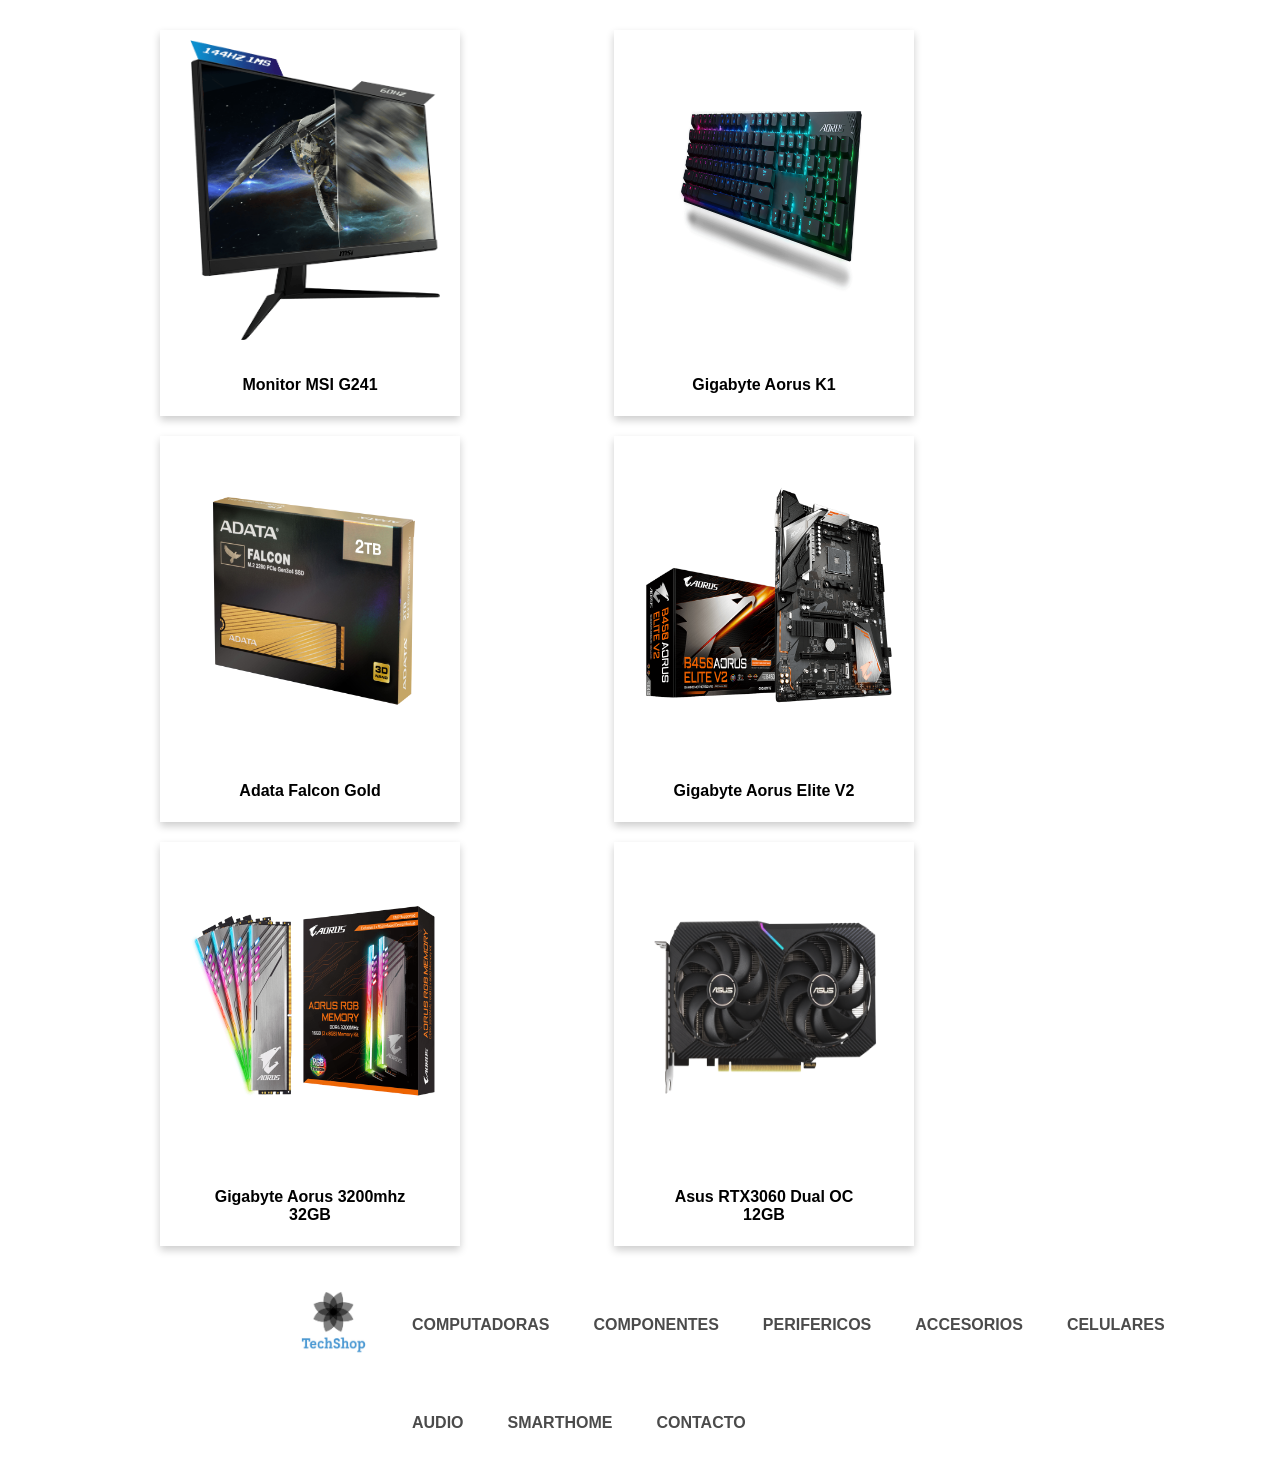
<file: index.html>
<!DOCTYPE html>
<html lang="es">
<head>
    <meta charset="UTF-8">
    <meta http-equiv="X-UA-Compatible" content="IE=edge">
    <meta name="viewport" content="width=device-width, initial-scale=1">
    <link rel="stylesheet" href="/styles.css">
    <title>Examen Eduardo Romero</title>
</head>
<body>

    <div class="contenedor-tar">
        <div class="tarjetas">
            <img src="/resourses/g241.png" alt="monitor MSI G241" style="width:100%" class="imagenes">
            <div class="container">
              <h4>Monitor MSI G241</h4>
            </div>
        </div>
    
        <div class="tarjetas">
            <img src="/resourses/KB.png" alt="Teclado Gigabyte Aorus K1" style="width:100%" class="imagenes">
            <div class="container">
              <h4>Gigabyte Aorus K1</h4>
            </div>
        </div>
    
        <div class="tarjetas">
            <img src="/resourses/M2.jpg" alt="Disco de estado solido m.2 de 2TB" style="width:100%" class="imagenes">
            <div class="container">
              <h4>Adata Falcon Gold</h4>
            </div>
        </div>
    
        <div class="tarjetas">
            <img src="/resourses/MB.png" alt="Tarjeta madre gigabyte aorus elite v2" style="width:100%" class="imagenes">
            <div class="container">
              <h4>Gigabyte Aorus Elite V2</h4>
            </div>
        </div>
    
        <div class="tarjetas">
            <img src="/resourses/RAM.png" alt="Tarjeta madre gigabyte aorus elite v2" style="width:100%" class="imagenes">
            <div class="container">
              <h4>Gigabyte Aorus 3200mhz 32GB</h4>
            </div>
        </div>
    
        <div class="tarjetas">
            <img src="/resourses/rtx3060.png" alt="Tarjeta de video rtx3060 asus dual 12gb" style="width:100%" class="imagenes">
            <div class="container">
              <h4>Asus RTX3060 Dual OC 12GB</h4>
            </div>
        </div>
    </div>

    <nav class="menu-nav">
        <ul class="navegacion">
            <li><img src="/resourses/LOGO.png" alt="Logo de la p&aacute;gina web" class="logo"></li>
            <li><a href="">COMPUTADORAS</a></li>
            <li><a href="">COMPONENTES</a></li>
            <li><a href="">PERIFERICOS</a></li>
            <li><a href="">ACCESORIOS</a></li>
            <li><a href="">CELULARES</a></li>
            <li><a href="">AUDIO</a></li>
            <li><a href="">SMARTHOME</a>
            <li><a href="contacto.html">CONTACTO</a></li>
        </ul>
    </nav>
    
</body>
</html>
</file>
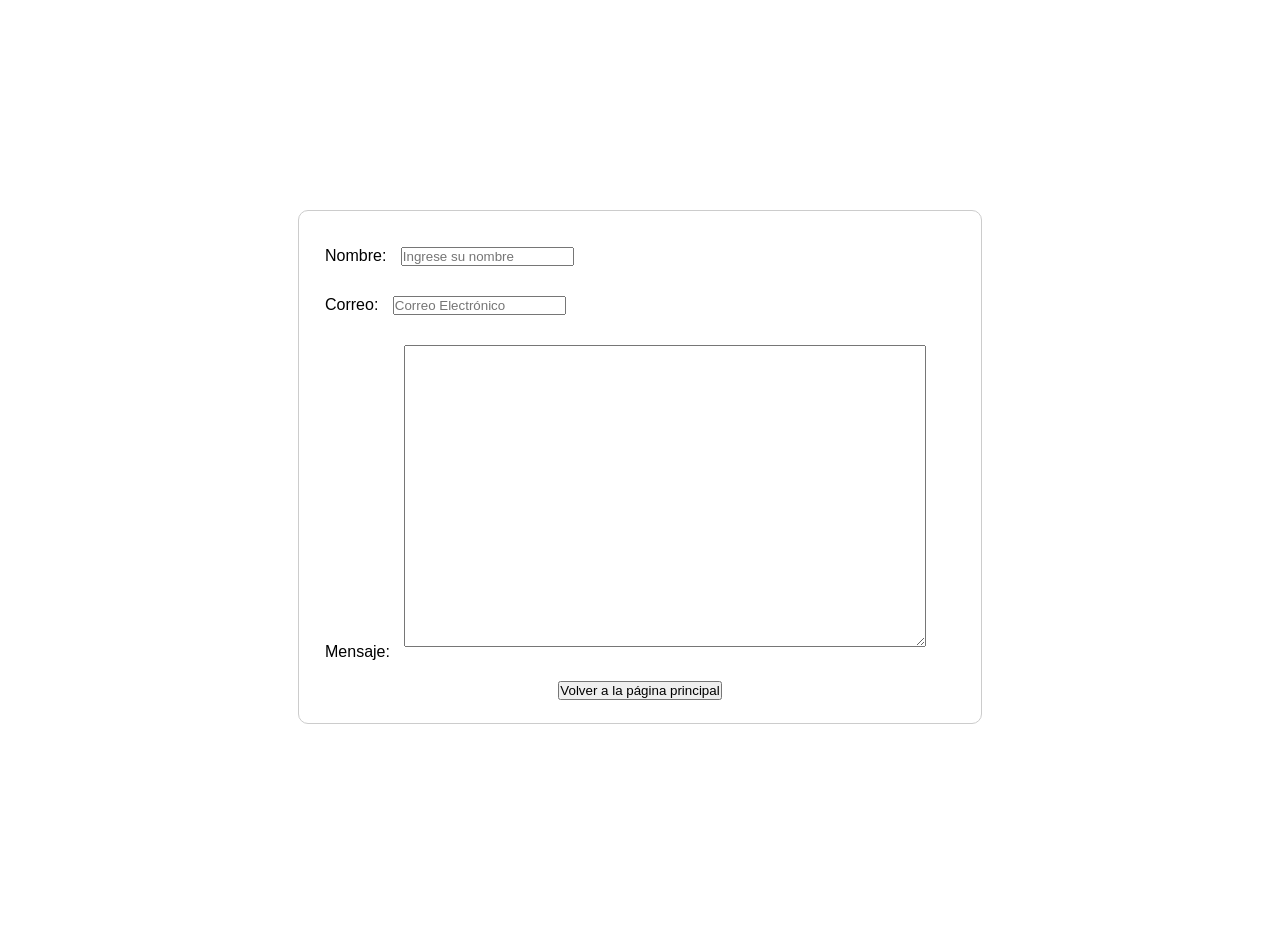
<file: contacto.html>
<!DOCTYPE html>
<html lang="en">
<head>
    <meta charset="UTF-8">
    <meta http-equiv="X-UA-Compatible" content="IE=edge">
    <meta name="viewport" content="width=device-width, initial-scale=1.0">
    <link rel="stylesheet" href="/styles.css">
    <title>Contacto</title>
</head>
<body>
    <form action="index.html">
        <ul>
         <li>
           <label for="nombre">Nombre:</label>
           <input type="text" id="nombre" name="nombreu" required placeholder="Ingrese su nombre"/>
         </li>
         <li>
           <label for="correo">Correo:</label>
           <input type="email" id="correo" name="correou" placeholder="Correo Electrónico"/>
         </li>
         <li>
           <label for="mensaje">Mensaje:</label>
           <textarea id="mensaje" name="mensajeu"></textarea>
         </li>
         <li class="boton">
            <button type="submit">Volver a la p&aacute;gina principal</button>
          </li>
          </ul>
    </form>
</body>
</html>
</file>
<file: styles.css>
* {
    margin:10px 5px;
    padding:0px 0px;
}
.logo{
    height: auto; 
    width: auto; 
    max-width: 100px; 
    max-height: 100px;
}

.imagenes{
    height: auto; 
    width: auto; 
    width: 300px; 
    height: 300px;
}


.menu-nav {
    margin-left: 260px;
    font-family:sans-serif;
    font-weight: bolder;
}

.navegacion{
    list-style:none;
}

.navegacion > li {
    float:left;
}
.navegacion li a {
    margin-top: 30px;
    color:#4B4B4B;
    text-decoration:none;
    padding:10px 12px;
    display:block;
}

.navegacion li a:hover {
    color: #CB2121;
}

.tarjetas {
    text-align: center;
    font-family: sans-serif;
    font-weight: bolder;
    margin-left: 145px;
    padding: 0px 25px;
    display: inline-block;
    box-shadow: 0 4px 8px 0 rgba(0,0,0,0.2);
    transition: 0.3s;
    width: 20%;
  }
  
  .tarjetas:hover {
    box-shadow: 0 8px 16px 0 rgba(0,0,0,0.2);
  }
  
  .container {
    padding: 2px 16px;
  }

  form {
    margin: 200px auto;
    width: 650px;
    height: 480px;
    padding: 1em;
    border: 1px solid #CCC;
    border-radius: 10px;
    font-family: sans-serif;
  }

  ul {
    list-style: none;
    padding: 0;
    margin: 0;
  }

textarea{
    width: 520px;
    height: 300px;
}
.boton{
    text-align: center;
    border-radius: 5px;
}
</file>
